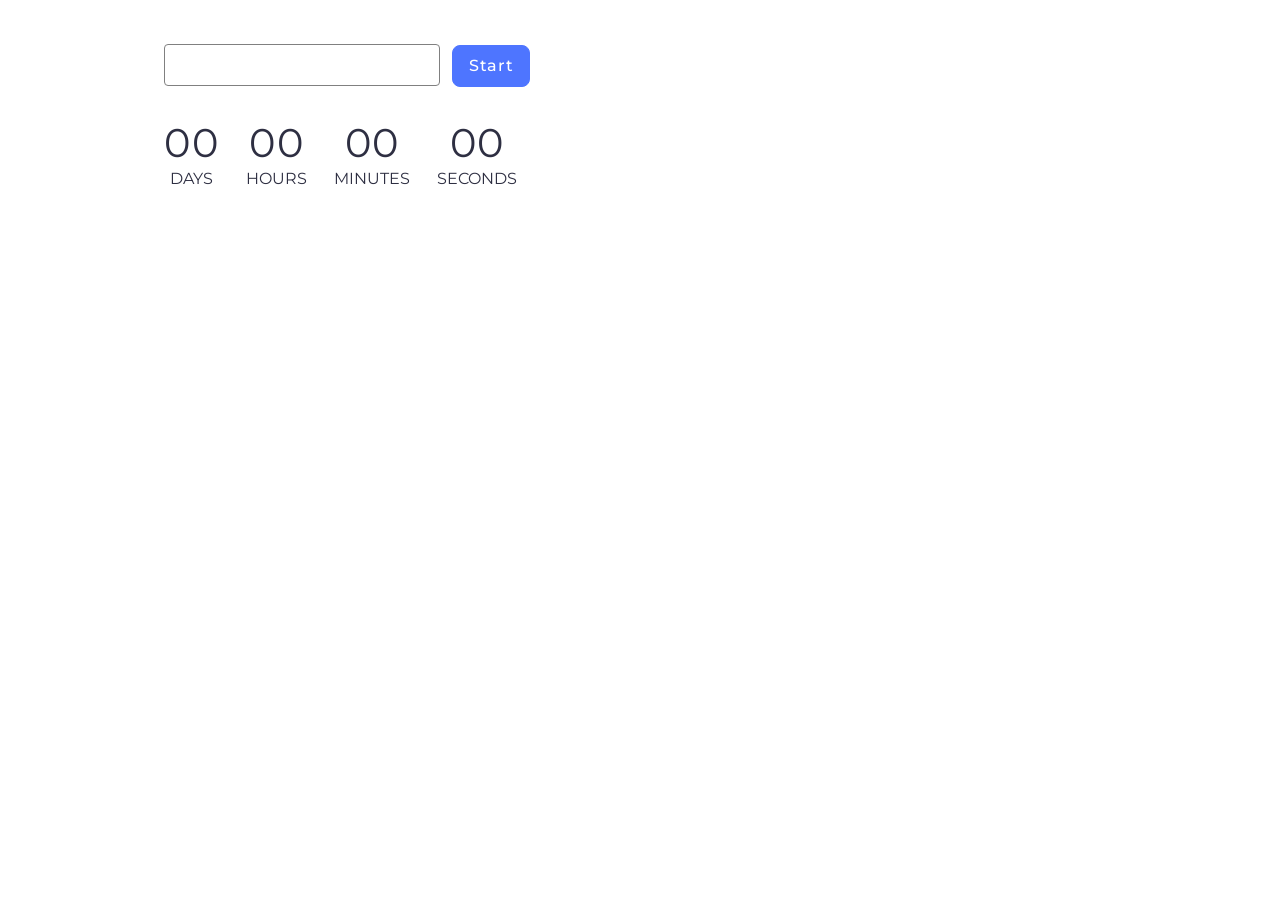
<file: src/1-timer.html>
<!DOCTYPE html>
<html lang="en">
  <head>
    <meta charset="UTF-8" />
    <meta name="viewport" content="width=device-width, initial-scale=1.0" />
    <link rel="preconnect" href="https://fonts.googleapis.com" />
    <link rel="preconnect" href="https://fonts.gstatic.com" crossorigin />
    <link
      href="https://fonts.googleapis.com/css2?family=Montserrat&display=swap"
      rel="stylesheet"
    />
    <link rel="preconnect" href="https://fonts.googleapis.com" />
    <link rel="preconnect" href="https://fonts.gstatic.com" crossorigin />
    <link
      href="https://fonts.googleapis.com/css2?family=Montserrat:wght@400;500&display=swap"
      rel="stylesheet"
    />
    <title>Timer</title>
    <link rel="stylesheet" href="./css/styles.css" />
  </head>
  <body>
    <input class="input" type="text" id="datetime-picker" />
    <button class="btn" type="button" data-start>Start</button>

    <div class="timer">
      <div class="field">
        <span class="value" data-days>00</span>
        <span class="label">Days</span>
      </div>
      <div class="field">
        <span class="value" data-hours>00</span>
        <span class="label">Hours</span>
      </div>
      <div class="field">
        <span class="value" data-minutes>00</span>
        <span class="label">Minutes</span>
      </div>
      <div class="field">
        <span class="value" data-seconds>00</span>
        <span class="label">Seconds</span>
      </div>
    </div>
    <script type="module" src="./js/1-timer.js"></script>
  </body>
</html>
</file>
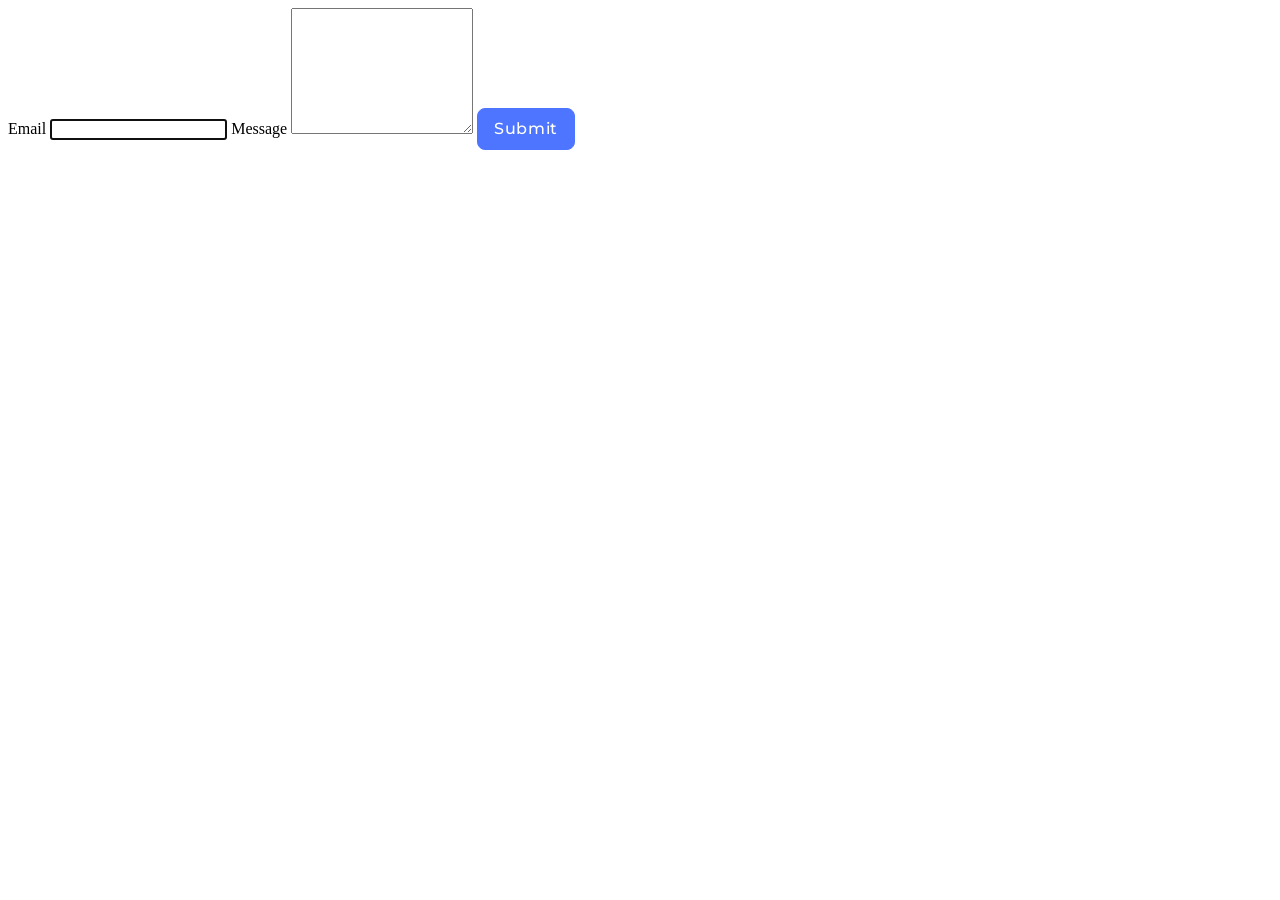
<file: src/2-form.html>
<!DOCTYPE html>
<html lang="en">
  <head>
    <meta charset="UTF-8" />
    <meta name="viewport" content="width=device-width, initial-scale=1.0" />
    <link rel="preconnect" href="https://fonts.googleapis.com" />
    <link rel="preconnect" href="https://fonts.gstatic.com" crossorigin />
    <link
      href="https://fonts.googleapis.com/css2?family=Montserrat&display=swap"
      rel="stylesheet"
    />
    <link rel="preconnect" href="https://fonts.googleapis.com" />
    <link rel="preconnect" href="https://fonts.gstatic.com" crossorigin />
    <link
      href="https://fonts.googleapis.com/css2?family=Montserrat:wght@400;500&display=swap"
      rel="stylesheet"
    />
    <title>Homework 9</title>
    <link rel="stylesheet" href="./css/styles.css" />
  </head>
  <body>
    <form class="feedback-form" autocomplete="off">
      <label class="lable">
        Email
        <input type="email" name="email" autofocus class="input-form" />
      </label>
      <label class="lable">
        Message
        <textarea class="input-form" name="message" rows="8"></textarea>
      </label>
      <button class="btn" type="submit">Submit</button>
      <script type="module" src="./js/2-form.js"></script>
    </form>
  </body>
</html>
</file>
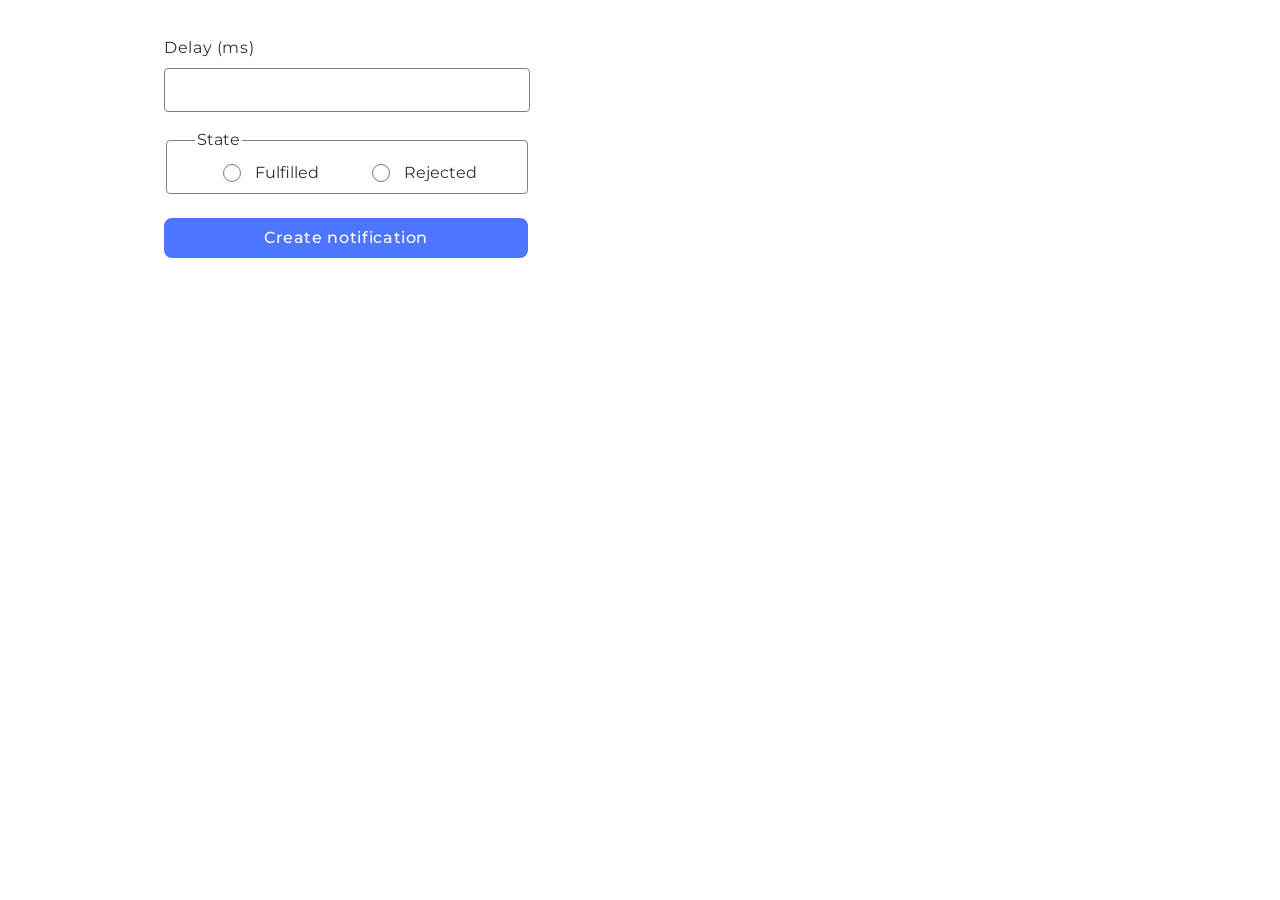
<file: src/2-snackbar.html>
<!DOCTYPE html>
<html lang="en">
  <head>
    <meta charset="UTF-8" />
    <meta name="viewport" content="width=device-width, initial-scale=1.0" />
    <link rel="preconnect" href="https://fonts.googleapis.com" />
    <link rel="preconnect" href="https://fonts.gstatic.com" crossorigin />
    <link
      href="https://fonts.googleapis.com/css2?family=Montserrat&display=swap"
      rel="stylesheet"
    />
    <link rel="preconnect" href="https://fonts.googleapis.com" />
    <link rel="preconnect" href="https://fonts.gstatic.com" crossorigin />
    <link
      href="https://fonts.googleapis.com/css2?family=Montserrat:wght@400;500&display=swap"
      rel="stylesheet"
    />
    <title>Snackbar</title>
    <link rel="stylesheet" href="./css/styles.css" />
  </head>
  <body>
    <form class="form">
      <label class="delay">
        Delay (ms)
        <input class="delay-field" type="number" name="delay" required />
      </label>

      <fieldset class="fieldset">
        <legend class="state">State</legend>
        <label class="label-radio">
          <input
            class="radio-input"
            type="radio"
            name="state"
            value="fulfilled"
            required
          />
          Fulfilled
        </label>
        <label class="label-radio">
          <input
            class="radio-input"
            type="radio"
            name="state"
            value="rejected"
            required
          />
          Rejected
        </label>
      </fieldset>

      <button class="btn-create" type="submit">Create notification</button>
    </form>
    <script type="module" src="./js/2-snackbar.js"></script>
  </body>
</html>
</file>
<file: src/css/styles.css>
/* task-1 */

.timer {
    display: flex;
    gap: 27px;
    margin-left: 156px;
}

.field {
    display: flex;
    flex-direction: column;
    align-items: center;
   
}

.value {
    color: #2E2F42;
        font-family: Montserrat;
        font-size: 40px;
        font-weight: 400;
        line-height: 48px;
        letter-spacing: 1.6px;
       
}

.label {
    color: #2E2F42;
        font-family: Montserrat;
        font-size: 16px;
        font-weight: 400;
        line-height: 24px;
        text-transform: uppercase;
}

.input {
    width: 256px;
        height: 38px;
        border-radius: 4px;
            background: #FFF;
            border: 1px solid #808080;
            margin-bottom: 32px;
            margin-right: 8px;
            margin-top: 36px;
            margin-left: 156px;
            cursor: pointer;
            outline: none;
            color: #2E2F42;
                font-family: Montserrat;
                font-size: 16px;
                font-weight: 400;
                line-height: 24px;
                letter-spacing: 0.64px;
                padding-left: 16px;
    
               
}

.input:hover {
    border: 1px solid #000000;
}

.input:active {
    border: 1px solid #4E75FF;
    
}

.input:disabled {
    border: 1px solid #808080;
    background-color: #FAFAFA;
}

.btn {
display: inline-flex;
        padding: 8px 16px;
        justify-content: center;
        align-items: center;
        gap: 10px;
            background: #4E75FF;
            font-family: Montserrat;
            font-size: 16px;
            font-weight: 500;
            line-height: 24px;
            letter-spacing: 0.64px;
            cursor: pointer;
           color: #FFFFFF;
            border-radius: 8px;
            border: 1px solid #4E75FF;
            margin-top: 36px;
            margin-bottom: 32px;
               
}

.btn:hover {
    background-color: #6C8CFF;
    border: 1px solid #6C8CFF;
}

.btn:disabled {
    background-color: #989898;
    border: 1px solid #989898;
}



/* task-2 */

.form {
margin-top: 36px;
margin-left: 156px;
}

.delay {
display: inline-flex;
flex-direction: column;
align-items: flex-start;
gap: 8px;
color: #2E2F42;
font-family: Montserrat;
font-size: 16px;
font-style: normal;
font-weight: 400;
line-height: 24px;
letter-spacing: 0.64px;

}

.delay-field {
    display: flex;
    width: 346px;
    height: 40px;
    justify-content: center;
    align-items: center;
    border-radius: 4px;
    border: 1px solid #808080;
    outline: none;
    padding-left: 16px;
}

.delay-field:hover {
  border-color: #000000;  
}

.delay-field:focus {
border-color: #4E75FF;
}

.fieldset {
    width: 360px;
    height: 64px;
    flex-shrink: 0;
    border-radius: 4px;
    border: 1px solid #808080;
    padding: 0;
    color: #2E2F42;
    font-family: Montserrat;
    font-size: 16px;
    font-weight: 400;
    line-height: 24px;
    margin-top: 16px;
    align-items: center;
    justify-content: center;
    display: flex;
    gap: 48px;
    outline: none;
}

.fieldset:hover {
border-color: #000;
}

.state {
    margin-left: 28px;
}

.radio-input {
    width: 18px;
    height: 18px;
    margin-right: 14px;
    
}

.label-radio {
    display: inline-flex;
    justify-content: center;
}

.btn-create {
    display: flex;
    width: 364px;
    padding: 8px 16px;
    justify-content: center;
    align-items: center;
    gap: 10px;
    cursor: pointer;
    border-radius: 8px;
    background: #4E75FF;
    border: none;
    color: #FFF;
    font-family: Montserrat;
    font-size: 16px;
    font-weight: 500;
    line-height: 24px;
    letter-spacing: 0.64px;
    margin-top: 24px;
}

.btn-create:hover {
    background-color: #6C8CFF;
}
</file>
